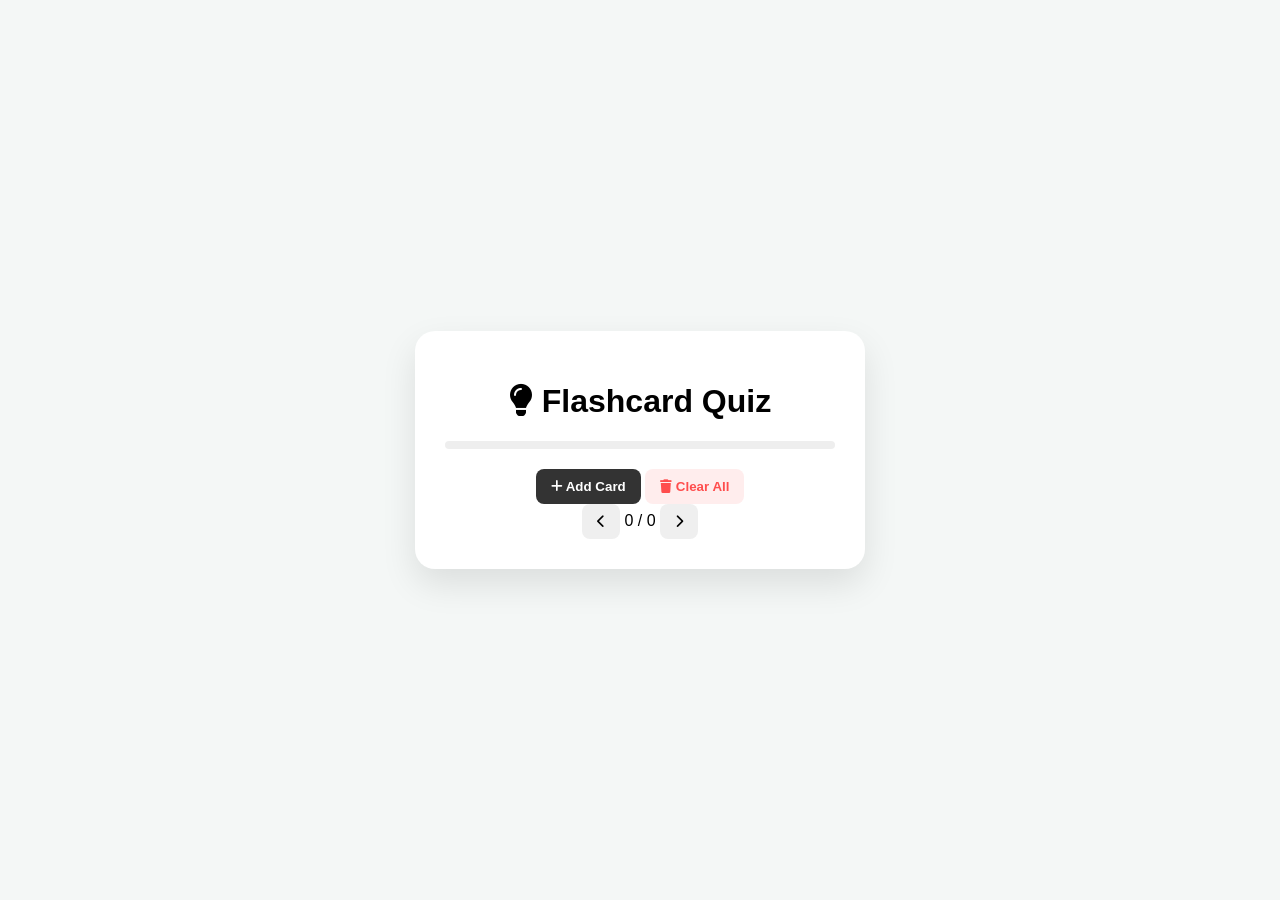
<file: code_alpha_flashcard/index.html>
<!DOCTYPE html>
<html lang="en">
<head>
    <meta charset="UTF-8">
    <meta name="viewport" content="width=device-width, initial-scale=1.0">
    <title>Smart Flashcards | CodeAlpha</title>
    <link rel="stylesheet" href="https://cdnjs.cloudflare.com/ajax/libs/font-awesome/6.0.0/css/all.min.css">
    <link rel="stylesheet" href="style.css">
</head>
<body>

    <div class="container">
        <h1><i class="fas fa-lightbulb"></i> Flashcard Quiz</h1>
        
        <div class="progress-container">
            <div id="progress-bar" class="progress-bar"></div>
        </div>

        <div class="toolbar">
            <button id="add-card-btn" class="btn-main"><i class="fas fa-plus"></i> Add Card</button>
            <button id="clear-btn" class="btn-danger"><i class="fas fa-trash"></i> Clear All</button>
        </div>

        <div id="card-container" class="card-holder"></div>

        <div class="navigation">
            <button id="prev" class="nav-btn"><i class="fas fa-chevron-left"></i></button>
            <span id="current-index">0 / 0</span>
            <button id="next" class="nav-btn"><i class="fas fa-chevron-right"></i></button>
        </div>
    </div>

    <div id="modal-container" class="modal-overlay">
        <div class="modal-content">
            <h2><i class="fas fa-edit"></i> Create Card</h2>
            <textarea id="question" placeholder="Enter your question here..."></textarea>
            <textarea id="answer" placeholder="Enter the answer here..."></textarea>
            <div class="modal-actions">
                <button id="save-card" class="btn-save">Save Card</button>
                <button id="close-modal" class="btn-cancel">Cancel</button>
            </div>
        </div>
    </div>

    <script src="script.js"></script>
</body>
</html>
</file>
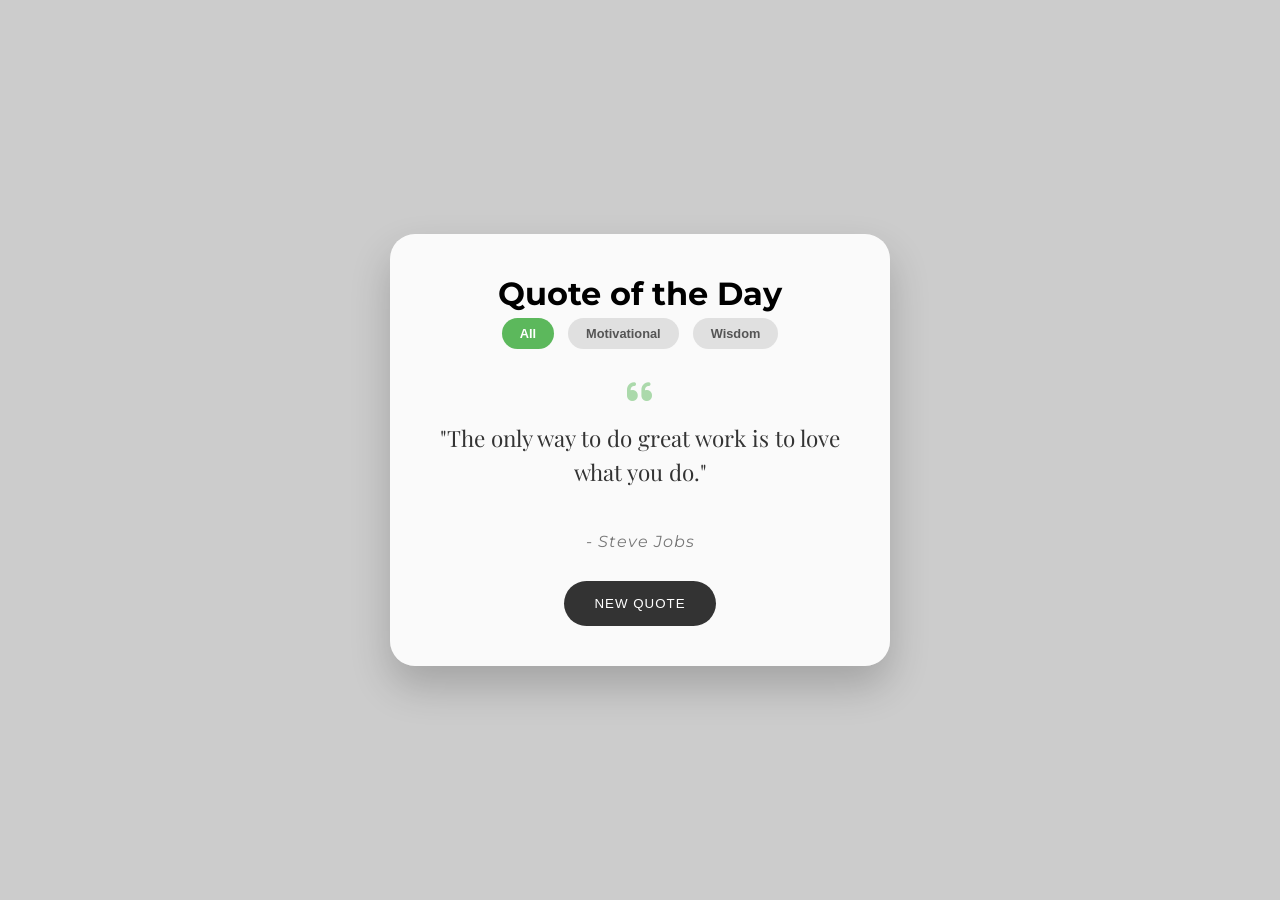
<file: code_alpha_quotes/index.html>
<!DOCTYPE html>
<html lang="en">
<head>
    <meta charset="UTF-8">
    <meta name="viewport" content="width=device-width, initial-scale=1.0">
    <title>Daily Inspiration App</title>
    <link rel="stylesheet" href="https://cdnjs.cloudflare.com/ajax/libs/font-awesome/6.0.0/css/all.min.css">
    <link href="https://fonts.googleapis.com/css2?family=Montserrat:wght@400;700&family=Playfair+Display:ital,wght@1,600&display=swap" rel="stylesheet">
    <link rel="stylesheet" href="style.css">
</head>
<body>

    <div class="quote-container">
        <h1>Quote of the Day</h1>

        <div class="category-container">
            <button class="cat-btn active" onclick="filterQuotes('all')">All</button>
            <button class="cat-btn" onclick="filterQuotes('motivational')">Motivational</button>
            <button class="cat-btn" onclick="filterQuotes('wisdom')">Wisdom</button>
        </div>
        
        <div class="quote-box">
            <i class="fas fa-quote-left"></i>
            <p id="quote-text" class="fade-in">"Press the button to get inspired."</p>
            <span id="author">- Your App</span>
        </div>

        <button id="new-quote-btn">NEW QUOTE</button>
    </div>

    <script src="script.js"></script>
</body>
</html>
</file>
<file: code_alpha_flashcard/style.css>
* { box-sizing: border-box; }

body {
    background-color: #f4f7f6;
    font-family: 'Segoe UI', sans-serif;
    display: flex;
    justify-content: center;
    align-items: center;
    height: 100vh;
    margin: 0;
}

.container {
    width: 450px;
    text-align: center;
    background: white;
    padding: 30px;
    border-radius: 20px;
    box-shadow: 0 15px 35px rgba(0,0,0,0.1);
}

/* Progress Bar */
.progress-container {
    width: 100%;
    background: #eee;
    height: 8px;
    border-radius: 10px;
    margin-bottom: 20px;
    overflow: hidden;
}
.progress-bar {
    width: 0%;
    height: 100%;
    background: #4caf50;
    transition: width 0.4s ease;
}

/* Card Styling */
.card {
    perspective: 1000px;
    width: 100%;
    height: 250px;
    margin: 20px 0;
    display: none;
    position: relative;
}
.card.active { display: block; }

.card-inner {
    width: 100%;
    height: 100%;
    transition: transform 0.6s;
    transform-style: preserve-3d;
    cursor: pointer;
}
.card.show-answer .card-inner { transform: rotateY(180deg); }

.card-front, .card-back {
    position: absolute;
    width: 100%;
    height: 100%;
    backface-visibility: hidden;
    display: flex;
    flex-direction: column;
    align-items: center;
    justify-content: center;
    border-radius: 15px;
    font-size: 1.3rem;
    padding: 20px;
    border: 2px solid #eee;
}
.card-front { background: #fff; color: #333; }
.card-back { background: #4caf50; color: white; transform: rotateY(180deg); }

/* Card Controls */
.card-options {
    position: absolute;
    top: 10px;
    right: 10px;
    z-index: 5;
}
.btn-opt {
    background: rgba(0,0,0,0.05);
    border: none;
    padding: 8px;
    border-radius: 50%;
    cursor: pointer;
    margin-left: 5px;
}

/* Buttons & UI */
.toolbar button, .nav-btn {
    padding: 10px 15px;
    border: none;
    border-radius: 8px;
    cursor: pointer;
    font-weight: bold;
}
.btn-main { background: #333; color: white; }
.btn-danger { background: #ffeded; color: #ff4d4d; }
.modal-overlay {
    display: none;
    position: fixed;
    top: 0; left: 0; width: 100%; height: 100%;
    background: rgba(0,0,0,0.7);
    justify-content: center;
    align-items: center;
}
.modal-content { background: white; padding: 25px; border-radius: 15px; width: 350px; }
textarea { width: 100%; height: 80px; margin-top: 10px; padding: 10px; border-radius: 5px; border: 1px solid #ddd; }
</file>
<file: code_alpha_quotes/style.css>
* {
    margin: 0;
    padding: 0;
    box-sizing: border-box;
}

   body {
    font-family: 'Montserrat', sans-serif;
    background: linear-gradient(rgba(0,0,0,0.2), rgba(0,0,0,0.2)), 
                url('https://images.unsplash.com/photo-1519681393784-d120267933ba?q=80&w=1470&auto=format&fit=crop');
    background-size: cover;
    background-position: center;
    height: 100vh;
    display: flex;
    justify-content: center;
    align-items: center;
}

.quote-container {
    background: rgba(255, 255, 255, 0.9);
    backdrop-filter: blur(10px);
    padding: 40px;
    border-radius: 25px;
    box-shadow: 0 20px 40px rgba(0,0,0,0.2);
    text-align: center;
    max-width: 500px;
    width: 90%;
}

.category-container {
    margin-bottom: 25px;
}

.cat-btn {
    background: #e0e0e0;
    color: #555;
    border: none;
    padding: 8px 18px;
    margin: 5px;
    border-radius: 20px;
    cursor: pointer;
    font-size: 0.8rem;
    font-weight: bold;
    transition: 0.3s;
}

.cat-btn.active {
    background: #5cb85c;
    color: white;
}

.fa-quote-left {
    font-size: 1.8rem;
    color: #5cb85c;
    margin-bottom: 15px;
    opacity: 0.5;
}

#quote-text {
    font-family: 'Playfair Display', serif;
    font-size: 1.4rem;
    color: #333;
    line-height: 1.5;
    min-height: 100px;
}

#author {
    display: block;
    margin-top: 10px;
    color: #777;
    font-style: italic;
    letter-spacing: 1px;
}

#new-quote-btn {
    margin-top: 30px;
    background: #333;
    color: white;
    border: none;
    padding: 15px 30px;
    border-radius: 50px;
    cursor: pointer;
    letter-spacing: 1px;
    transition: 0.3s;
}

#new-quote-btn:hover {
    background: #5cb85c;
    transform: scale(1.05);
}

.fade-in {
    animation: fadeIn 0.8s;
}

@keyframes fadeIn {
    from { opacity: 0; transform: translateY(10px); }
    to { opacity: 1; transform: translateY(0); }
}
</file>
